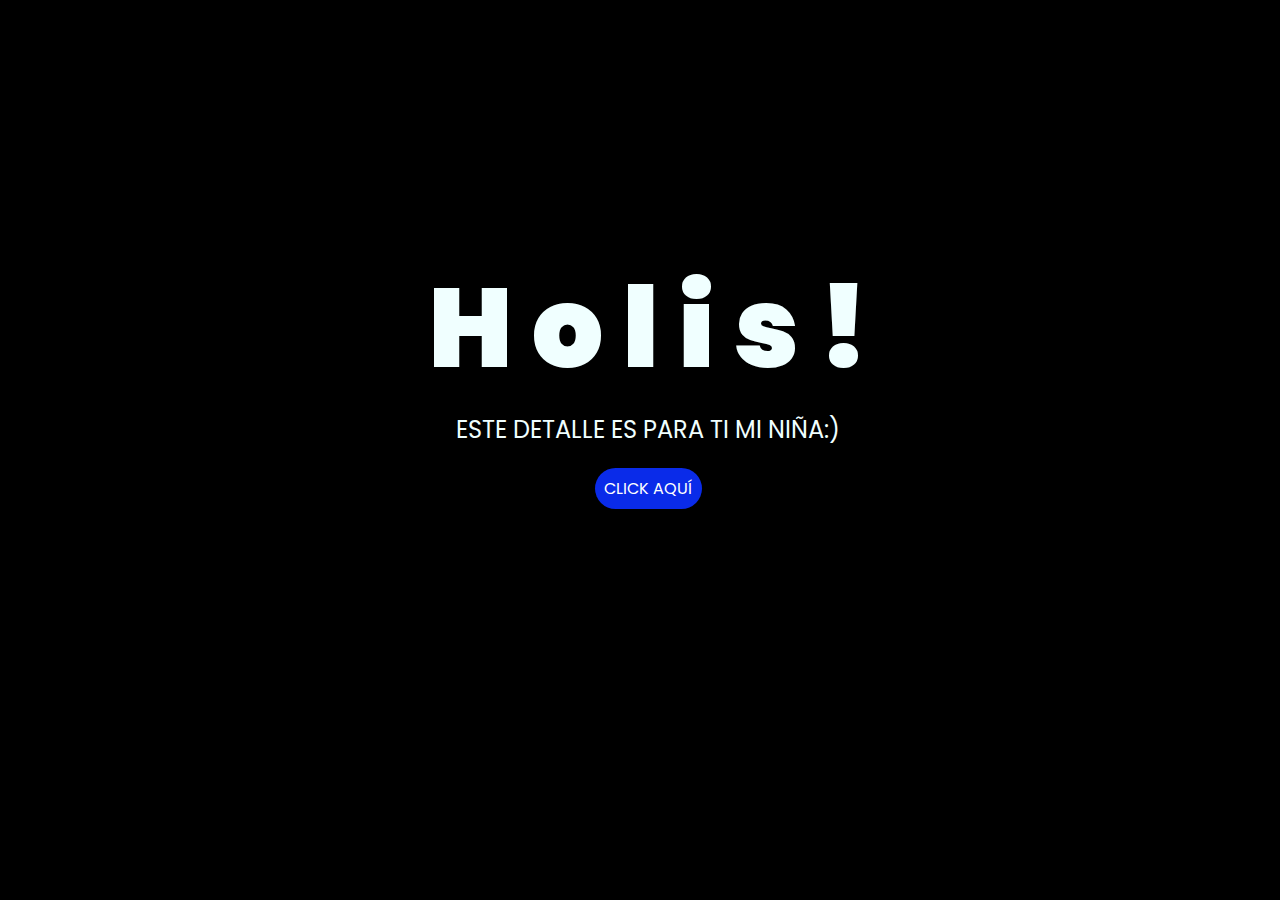
<file: flores-amarillas-tres-main/index.html>
<!DOCTYPE html>
<html lang="es">

<head>
    <meta charset="UTF-8">
    <meta http-equiv="X-UA-Compatible" content="IE=edge">
    <meta name="viewport" content="width=device-width, initial-scale=1.0">
    <link rel="stylesheet" href="css/style.css">
    <link rel="icon" href="img/flowers.png" type="image/x-icon">
    <title>Flowers</title>
</head>

<body>
    <div class="greetings">
        <span>H</span>
        <span>o</span>
        <span>l</span>
        <span>i</span>
        <span>s</span>
        <span>!</span>
    </div>
    <div class="description">
        <span>ESTE DETALLE ES PARA TI MI NIÑA:)</span>
    </div>
    <div class="button">
        <button class="botones">
            <a href="flower.html" style="color: #fff;">CLICK AQUÍ</a>
        </button>
    </div>

</body>

</html>
</file>
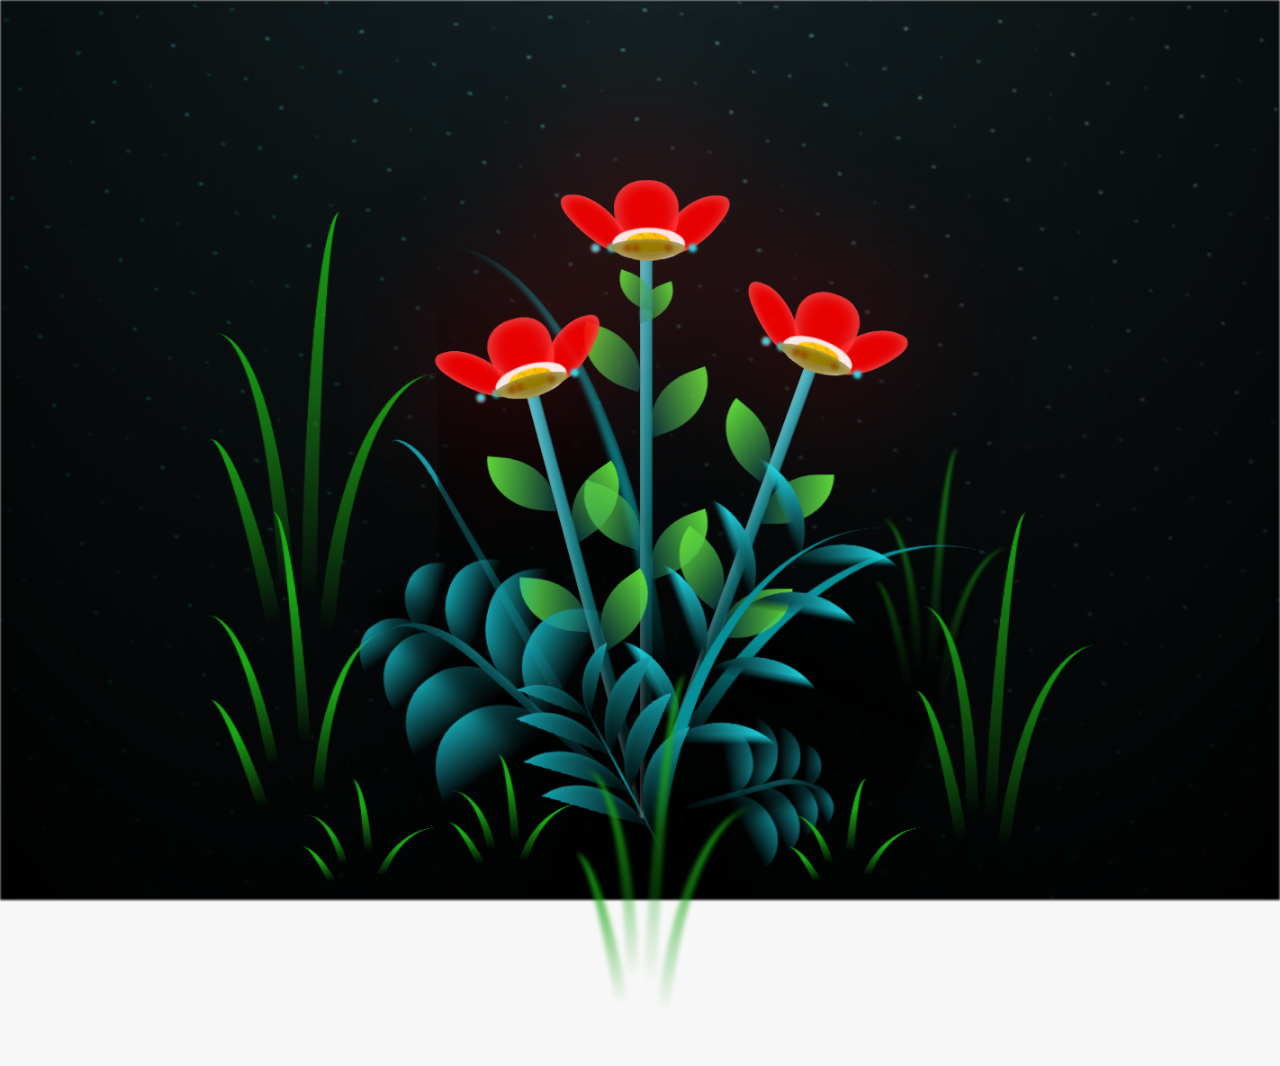
<file: flores-amarillas-tres-main/flower.html>
<!DOCTYPE html>
<html lang="es">
  <head>
    <meta charset="UTF-8" />
    <meta http-equiv="X-UA-Compatible" content="IE=edge" />
    <meta name="viewport" content="width=device-width, initial-scale=1.0" />
    <link rel="stylesheet" href="css/main.css" />
    <link rel="icon" href="img/flowers.png" type="image/x-icon" />
    <title>Flower</title>
  </head>
  <body class="container">
    <audio src="sound/ChristianBasso&HaienQiu-Flowers.mp3" autoplay></audio>
    <div id="lyrics">
     
    </div>
    <h1 class="titulo">Estas flores son para mi niña bonita que hace latir mi corazón. <br> <br>
      Este es un pequeño detalle para recordarte lo cuanto te aprecio y valoro.</h1>
  
    <div class="night"></div>
    <div class="flowers">
      <div class="flower flower--1">
        <div class="flower__leafs flower__leafs--1">
          <div class="flower__leaf flower__leaf--1"></div>
          <div class="flower__leaf flower__leaf--2"></div>
          <div class="flower__leaf flower__leaf--3"></div>
          <div class="flower__leaf flower__leaf--4"></div>
          <div class="flower__white-circle"></div>

          <div class="flower__light flower__light--1"></div>
          <div class="flower__light flower__light--2"></div>
          <div class="flower__light flower__light--3"></div>
          <div class="flower__light flower__light--4"></div>
          <div class="flower__light flower__light--5"></div>
          <div class="flower__light flower__light--6"></div>
          <div class="flower__light flower__light--7"></div>
          <div class="flower__light flower__light--8"></div>
        </div>
        <div class="flower__line">
          <div class="flower__line__leaf flower__line__leaf--1"></div>
          <div class="flower__line__leaf flower__line__leaf--2"></div>
          <div class="flower__line__leaf flower__line__leaf--3"></div>
          <div class="flower__line__leaf flower__line__leaf--4"></div>
          <div class="flower__line__leaf flower__line__leaf--5"></div>
          <div class="flower__line__leaf flower__line__leaf--6"></div>
        </div>
      </div>

      <div class="flower flower--2">
        <div class="flower__leafs flower__leafs--2">
          <div class="flower__leaf flower__leaf--1"></div>
          <div class="flower__leaf flower__leaf--2"></div>
          <div class="flower__leaf flower__leaf--3"></div>
          <div class="flower__leaf flower__leaf--4"></div>
          <div class="flower__white-circle"></div>

          <div class="flower__light flower__light--1"></div>
          <div class="flower__light flower__light--2"></div>
          <div class="flower__light flower__light--3"></div>
          <div class="flower__light flower__light--4"></div>
          <div class="flower__light flower__light--5"></div>
          <div class="flower__light flower__light--6"></div>
          <div class="flower__light flower__light--7"></div>
          <div class="flower__light flower__light--8"></div>
        </div>
        <div class="flower__line">
          <div class="flower__line__leaf flower__line__leaf--1"></div>
          <div class="flower__line__leaf flower__line__leaf--2"></div>
          <div class="flower__line__leaf flower__line__leaf--3"></div>
          <div class="flower__line__leaf flower__line__leaf--4"></div>
        </div>
      </div>

      <div class="flower flower--3">
        <div class="flower__leafs flower__leafs--3">
          <div class="flower__leaf flower__leaf--1"></div>
          <div class="flower__leaf flower__leaf--2"></div>
          <div class="flower__leaf flower__leaf--3"></div>
          <div class="flower__leaf flower__leaf--4"></div>
          <div class="flower__white-circle"></div>

          <div class="flower__light flower__light--1"></div>
          <div class="flower__light flower__light--2"></div>
          <div class="flower__light flower__light--3"></div>
          <div class="flower__light flower__light--4"></div>
          <div class="flower__light flower__light--5"></div>
          <div class="flower__light flower__light--6"></div>
          <div class="flower__light flower__light--7"></div>
          <div class="flower__light flower__light--8"></div>
        </div>
        <div class="flower__line">
          <div class="flower__line__leaf flower__line__leaf--1"></div>
          <div class="flower__line__leaf flower__line__leaf--2"></div>
          <div class="flower__line__leaf flower__line__leaf--3"></div>
          <div class="flower__line__leaf flower__line__leaf--4"></div>
        </div>
      </div>

      <div class="grow-ans" style="--d: 1.2s">
        <div class="flower__g-long">
          <div class="flower__g-long__top"></div>
          <div class="flower__g-long__bottom"></div>
        </div>
      </div>

      <div class="growing-grass">
        <div class="flower__grass flower__grass--1">
          <div class="flower__grass--top"></div>
          <div class="flower__grass--bottom"></div>
          <div class="flower__grass__leaf flower__grass__leaf--1"></div>
          <div class="flower__grass__leaf flower__grass__leaf--2"></div>
          <div class="flower__grass__leaf flower__grass__leaf--3"></div>
          <div class="flower__grass__leaf flower__grass__leaf--4"></div>
          <div class="flower__grass__leaf flower__grass__leaf--5"></div>
          <div class="flower__grass__leaf flower__grass__leaf--6"></div>
          <div class="flower__grass__leaf flower__grass__leaf--7"></div>
          <div class="flower__grass__leaf flower__grass__leaf--8"></div>
          <div class="flower__grass__overlay"></div>
        </div>
      </div>

      <div class="growing-grass">
        <div class="flower__grass flower__grass--2">
          <div class="flower__grass--top"></div>
          <div class="flower__grass--bottom"></div>
          <div class="flower__grass__leaf flower__grass__leaf--1"></div>
          <div class="flower__grass__leaf flower__grass__leaf--2"></div>
          <div class="flower__grass__leaf flower__grass__leaf--3"></div>
          <div class="flower__grass__leaf flower__grass__leaf--4"></div>
          <div class="flower__grass__leaf flower__grass__leaf--5"></div>
          <div class="flower__grass__leaf flower__grass__leaf--6"></div>
          <div class="flower__grass__leaf flower__grass__leaf--7"></div>
          <div class="flower__grass__leaf flower__grass__leaf--8"></div>
          <div class="flower__grass__overlay"></div>
        </div>
      </div>

      <div class="grow-ans" style="--d: 2.4s">
        <div class="flower__g-right flower__g-right--1">
          <div class="leaf"></div>
        </div>
      </div>

      <div class="grow-ans" style="--d: 2.8s">
        <div class="flower__g-right flower__g-right--2">
          <div class="leaf"></div>
        </div>
      </div>

      <div class="grow-ans" style="--d: 2.8s">
        <div class="flower__g-front">
          <div
            class="flower__g-front__leaf-wrapper flower__g-front__leaf-wrapper--1"
          >
            <div class="flower__g-front__leaf"></div>
          </div>
          <div
            class="flower__g-front__leaf-wrapper flower__g-front__leaf-wrapper--2"
          >
            <div class="flower__g-front__leaf"></div>
          </div>
          <div
            class="flower__g-front__leaf-wrapper flower__g-front__leaf-wrapper--3"
          >
            <div class="flower__g-front__leaf"></div>
          </div>
          <div
            class="flower__g-front__leaf-wrapper flower__g-front__leaf-wrapper--4"
          >
            <div class="flower__g-front__leaf"></div>
          </div>
          <div
            class="flower__g-front__leaf-wrapper flower__g-front__leaf-wrapper--5"
          >
            <div class="flower__g-front__leaf"></div>
          </div>
          <div
            class="flower__g-front__leaf-wrapper flower__g-front__leaf-wrapper--6"
          >
            <div class="flower__g-front__leaf"></div>
          </div>
          <div
            class="flower__g-front__leaf-wrapper flower__g-front__leaf-wrapper--7"
          >
            <div class="flower__g-front__leaf"></div>
          </div>
          <div
            class="flower__g-front__leaf-wrapper flower__g-front__leaf-wrapper--8"
          >
            <div class="flower__g-front__leaf"></div>
          </div>
          <div class="flower__g-front__line"></div>
        </div>
      </div>

      <div class="grow-ans" style="--d: 3.2s">
        <div class="flower__g-fr">
          <div class="leaf"></div>
          <div class="flower__g-fr__leaf flower__g-fr__leaf--1"></div>
          <div class="flower__g-fr__leaf flower__g-fr__leaf--2"></div>
          <div class="flower__g-fr__leaf flower__g-fr__leaf--3"></div>
          <div class="flower__g-fr__leaf flower__g-fr__leaf--4"></div>
          <div class="flower__g-fr__leaf flower__g-fr__leaf--5"></div>
          <div class="flower__g-fr__leaf flower__g-fr__leaf--6"></div>
          <div class="flower__g-fr__leaf flower__g-fr__leaf--7"></div>
          <div class="flower__g-fr__leaf flower__g-fr__leaf--8"></div>
        </div>
      </div>

      <div class="long-g long-g--0">
        <div class="grow-ans" style="--d: 3s">
          <div class="leaf leaf--0"></div>
        </div>
        <div class="grow-ans" style="--d: 2.2s">
          <div class="leaf leaf--1"></div>
        </div>
        <div class="grow-ans" style="--d: 3.4s">
          <div class="leaf leaf--2"></div>
        </div>
        <div class="grow-ans" style="--d: 3.6s">
          <div class="leaf leaf--3"></div>
        </div>
      </div>

      <div class="long-g long-g--1">
        <div class="grow-ans" style="--d: 3.6s">
          <div class="leaf leaf--0"></div>
        </div>
        <div class="grow-ans" style="--d: 3.8s">
          <div class="leaf leaf--1"></div>
        </div>
        <div class="grow-ans" style="--d: 4s">
          <div class="leaf leaf--2"></div>
        </div>
        <div class="grow-ans" style="--d: 4.2s">
          <div class="leaf leaf--3"></div>
        </div>
      </div>

      <div class="long-g long-g--2">
        <div class="grow-ans" style="--d: 4s">
          <div class="leaf leaf--0"></div>
        </div>
        <div class="grow-ans" style="--d: 4.2s">
          <div class="leaf leaf--1"></div>
        </div>
        <div class="grow-ans" style="--d: 4.4s">
          <div class="leaf leaf--2"></div>
        </div>
        <div class="grow-ans" style="--d: 4.6s">
          <div class="leaf leaf--3"></div>
        </div>
      </div>

      <div class="long-g long-g--3">
        <div class="grow-ans" style="--d: 4s">
          <div class="leaf leaf--0"></div>
        </div>
        <div class="grow-ans" style="--d: 4.2s">
          <div class="leaf leaf--1"></div>
        </div>
        <div class="grow-ans" style="--d: 3s">
          <div class="leaf leaf--2"></div>
        </div>
        <div class="grow-ans" style="--d: 3.6s">
          <div class="leaf leaf--3"></div>
        </div>
      </div>

      <div class="long-g long-g--4">
        <div class="grow-ans" style="--d: 4s">
          <div class="leaf leaf--0"></div>
        </div>
        <div class="grow-ans" style="--d: 4.2s">
          <div class="leaf leaf--1"></div>
        </div>
        <div class="grow-ans" style="--d: 3s">
          <div class="leaf leaf--2"></div>
        </div>
        <div class="grow-ans" style="--d: 3.6s">
          <div class="leaf leaf--3"></div>
        </div>
      </div>

      <div class="long-g long-g--5">
        <div class="grow-ans" style="--d: 4s">
          <div class="leaf leaf--0"></div>
        </div>
        <div class="grow-ans" style="--d: 4.2s">
          <div class="leaf leaf--1"></div>
        </div>
        <div class="grow-ans" style="--d: 3s">
          <div class="leaf leaf--2"></div>
        </div>
        <div class="grow-ans" style="--d: 3.6s">
          <div class="leaf leaf--3"></div>
        </div>
      </div>

      <div class="long-g long-g--6">
        <div class="grow-ans" style="--d: 4.2s">
          <div class="leaf leaf--0"></div>
        </div>
        <div class="grow-ans" style="--d: 4.4s">
          <div class="leaf leaf--1"></div>
        </div>
        <div class="grow-ans" style="--d: 4.6s">
          <div class="leaf leaf--2"></div>
        </div>
        <div class="grow-ans" style="--d: 4.8s">
          <div class="leaf leaf--3"></div>
        </div>
      </div>

      <div class="long-g long-g--7">
        <div class="grow-ans" style="--d: 3s">
          <div class="leaf leaf--0"></div>
        </div>
        <div class="grow-ans" style="--d: 3.2s">
          <div class="leaf leaf--1"></div>
        </div>
        <div class="grow-ans" style="--d: 3.5s">
          <div class="leaf leaf--2"></div>
        </div>
        <div class="grow-ans" style="--d: 3.6s">
          <div class="leaf leaf--3"></div>
        </div>
      </div>
    </div>
    <script src="anim.js"></script>
    <script src="main.js"></script>
  </body>
</html>
</file>
<file: flores-amarillas-tres-main/css/style.css>
@import url('https://fonts.googleapis.com/css2?family=Poppins:ital,wght@0,500;1,900&display=swap');
*{
    font-family: 'Poppins',cursive;
}
body{
    color: azure;
    width: 100%;
    height: 82vh;
    display: flex;
    flex-direction: column;
    align-items: center;
    justify-content: center;
    background-color: black;
    /* padding-top: -30; */
}

.botones{
    padding: 9px;
    border-radius: 80px;
    background-color: transparent;
    border: none;
}

.botones a{
    background-color: #0a2be9;
    padding: 9px;
    border-radius: 80px;
    -webkit-border-radius: 80px;
    -moz-border-radius: 80px;
    -ms-border-radius: 80px;
    -o-border-radius: 80px;

}

.botones a:focus{
    background-color: rgb(50, 194, 194);
}

.greetings{
    font-size: 7rem;
    font-weight: 900;
}
.greetings > span{
    animation: glow 2.5s ease-in-out infinite;
}
@keyframes glow{
    0%, 100%{
        color: #fff;
        text-shadow: 0 0 12px #39c6d6, 0 0 50px #39c6d6, 0 0 100px #39c6d6;
    }
    10%, 90%{
        color: #111;
        text-shadow: none;
    }
}
.greetings > span:nth-child(2){
    animation-delay: .2s ;
}
.greetings > span:nth-child(3){
    animation-delay: .4s ;
}
.greetings > span:nth-child(4){
    animation-delay: .6s;
}
.greetings > span:nth-child(5){
    animation-delay: .8s;
}
.greetings > span:nth-child(6){
    animation-delay: 1s;
}

.description{
    font-size: 1.5rem;
    margin-bottom: 20px;
}

.button a{
    text-decoration: none;
    font-size: 1rem;
    color: #111;
}

@media screen and (max-width:574px){
    .greetings{
        display: block;
        font-size: 4rem;
        font-weight: 800;
        text-align: center;
    }
    .description{
        font-size: 2rem;
    }
    
    .button a{
        font-size: 1rem;
    }
}
</file>
<file: flores-amarillas-tres-main/css/main.css>
*,
*::after,
*::before {
  padding: 0;
  margin: 0;
  box-sizing: border-box;
}

:root {
  --dark-color: #000;
}

body {
  display: flex;
  align-items: flex-end;
  justify-content: center;
  min-height: 100vh;
  background-color: var(--dark-color);
  overflow: hidden;
  perspective: 1000px;
}

#lyrics {
  font-size: 28px;
  font-family: "Franklin Gothic Medium", "Arial Narrow", Arial, sans-serif;
  color: white;
  position: absolute;
  margin-bottom: 20%;
  z-index: 1;
  font-weight: bold;
  letter-spacing: 4px;
}
@media only screen and (max-width: 600px) {
  /* Estilos específicos para dispositivos con un ancho máximo de 600px */
  #lyrics {
      font-size: 14px; /* Reduce el tamaño del texto para dispositivos más pequeños */
      margin-bottom: 530px;
      letter-spacing: 3px;
  }

}
.titulo {
  margin-bottom: 180px;
  font-family: "Arial Narrow", Arial, sans-serif;
  color: #e6ebeb;
  position: absolute;
  font-weight: bold;
  letter-spacing: 10px;
  opacity: 0;
  animation: fadeIn 3s ease-in-out forwards;
  text-align: center;
}
@keyframes fadeIn {
  from {
    opacity: 0;
  }
  to {
    opacity: 1;
  }
}

.night {
  z-index: -1;
  position: absolute;
  left: 50%;
  top: 0;
  transform: translateX(-50%);
  width: 100%;
  height: 100%;
  filter: blur(0.1vmin);
  background-image: radial-gradient(
      ellipse at top,
      transparent 0%,
      var(--dark-color)
    ),
    radial-gradient(
      ellipse at bottom,
      var(--dark-color),
      rgba(145, 233, 255, 0.2)
    ),
    repeating-linear-gradient(
      220deg,
      rgb(0, 0, 0) 0px,
      rgb(0, 0, 0) 19px,
      transparent 19px,
      transparent 22px
    ),
    repeating-linear-gradient(
      189deg,
      rgb(0, 0, 0) 0px,
      rgb(0, 0, 0) 19px,
      transparent 19px,
      transparent 22px
    ),
    repeating-linear-gradient(
      148deg,
      rgb(0, 0, 0) 0px,
      rgb(0, 0, 0) 19px,
      transparent 19px,
      transparent 22px
    ),
    linear-gradient(90deg, rgb(0, 255, 250), rgb(240, 240, 240));
}

.flowers {
  position: relative;
  transform: scale(0.9);
  /*margin-bottom: 100px;
  */
}

@media only screen and (max-width: 600px) {
  /* Estilos específicos para dispositivos con un ancho máximo de 600px */
.flowers {
      font-size: 14px;
      margin-bottom: 35%;
      letter-spacing: 3px;
      transform: scale(1.0);
}

}

.flower {
  position: absolute;
  bottom: 10vmin;
  transform-origin: bottom center;
  z-index: 10;
  --fl-speed: 0.8s;
}
.flower--1 {
  -webkit-animation: moving-flower-1 4s linear infinite;
  animation: moving-flower-1 4s linear infinite;
}
.flower--1 .flower__line {
  height: 70vmin;
  -webkit-animation-delay: 0.3s;
  animation-delay: 0.3s;
}
.flower--1 .flower__line__leaf--1 {
  -webkit-animation: blooming-leaf-right var(--fl-speed) 1.6s backwards;
  animation: blooming-leaf-right var(--fl-speed) 1.6s backwards;
}
.flower--1 .flower__line__leaf--2 {
  -webkit-animation: blooming-leaf-right var(--fl-speed) 1.4s backwards;
  animation: blooming-leaf-right var(--fl-speed) 1.4s backwards;
}
.flower--1 .flower__line__leaf--3 {
  -webkit-animation: blooming-leaf-left var(--fl-speed) 1.2s backwards;
  animation: blooming-leaf-left var(--fl-speed) 1.2s backwards;
}
.flower--1 .flower__line__leaf--4 {
  -webkit-animation: blooming-leaf-left var(--fl-speed) 1s backwards;
  animation: blooming-leaf-left var(--fl-speed) 1s backwards;
}
.flower--1 .flower__line__leaf--5 {
  -webkit-animation: blooming-leaf-right var(--fl-speed) 1.8s backwards;
  animation: blooming-leaf-right var(--fl-speed) 1.8s backwards;
}
.flower--1 .flower__line__leaf--6 {
  -webkit-animation: blooming-leaf-left var(--fl-speed) 2s backwards;
  animation: blooming-leaf-left var(--fl-speed) 2s backwards;
}
.flower--2 {
  left: 50%;
  transform: rotate(20deg);
  -webkit-animation: moving-flower-2 4s linear infinite;
  animation: moving-flower-2 4s linear infinite;
}
.flower--2 .flower__line {
  height: 60vmin;
  -webkit-animation-delay: 0.6s;
  animation-delay: 0.6s;
}
.flower--2 .flower__line__leaf--1 {
  -webkit-animation: blooming-leaf-right var(--fl-speed) 1.9s backwards;
  animation: blooming-leaf-right var(--fl-speed) 1.9s backwards;
}
.flower--2 .flower__line__leaf--2 {
  -webkit-animation: blooming-leaf-right var(--fl-speed) 1.7s backwards;
  animation: blooming-leaf-right var(--fl-speed) 1.7s backwards;
}
.flower--2 .flower__line__leaf--3 {
  -webkit-animation: blooming-leaf-left var(--fl-speed) 1.5s backwards;
  animation: blooming-leaf-left var(--fl-speed) 1.5s backwards;
}
.flower--2 .flower__line__leaf--4 {
  -webkit-animation: blooming-leaf-left var(--fl-speed) 1.3s backwards;
  animation: blooming-leaf-left var(--fl-speed) 1.3s backwards;
}
.flower--3 {
  left: 50%;
  transform: rotate(-15deg);
  -webkit-animation: moving-flower-3 4s linear infinite;
  animation: moving-flower-3 4s linear infinite;
}
.flower--3 .flower__line {
  -webkit-animation-delay: 0.9s;
  animation-delay: 0.9s;
}
.flower--3 .flower__line__leaf--1 {
  -webkit-animation: blooming-leaf-right var(--fl-speed) 2.5s backwards;
  animation: blooming-leaf-right var(--fl-speed) 2.5s backwards;
}
.flower--3 .flower__line__leaf--2 {
  -webkit-animation: blooming-leaf-right var(--fl-speed) 2.3s backwards;
  animation: blooming-leaf-right var(--fl-speed) 2.3s backwards;
}
.flower--3 .flower__line__leaf--3 {
  -webkit-animation: blooming-leaf-left var(--fl-speed) 2.1s backwards;
  animation: blooming-leaf-left var(--fl-speed) 2.1s backwards;
}
.flower--3 .flower__line__leaf--4 {
  -webkit-animation: blooming-leaf-left var(--fl-speed) 1.9s backwards;
  animation: blooming-leaf-left var(--fl-speed) 1.9s backwards;
}
.flower__leafs {
  position: relative;
  -webkit-animation: blooming-flower 2s backwards;
  animation: blooming-flower 2s backwards;
}
.flower__leafs--1 {
  -webkit-animation-delay: 1.1s;
  animation-delay: 1.1s;
}
.flower__leafs--2 {
  -webkit-animation-delay: 1.4s;
  animation-delay: 1.4s;
}
.flower__leafs--3 {
  -webkit-animation-delay: 1.7s;
  animation-delay: 1.7s;
}
.flower__leafs::after {
  content: "";
  position: absolute;
  left: 0;
  top: 0;
  transform: translate(-50%, -100%);
  width: 8vmin;
  height: 8vmin;
  background-color: red;
  /* background-color: #fd2525; */
  filter: blur(10vmin);
}
.flower__leaf {
  position: absolute;
  bottom: 0;
  left: 50%;
  width: 8vmin;
  height: 11vmin;
  border-radius: 51% 49% 47% 53%/44% 45% 55% 69%;
  background-color: #253bfd;
  background-color: red;
  transform-origin: bottom center;
  opacity: 0.9;
  box-shadow: inset 0 0 2vmin rgba(255, 255, 255, 0.5);
}
.flower__leaf--1 {
  transform: translate(-10%, 1%) rotateY(40deg) rotateX(-50deg);
}
.flower__leaf--2 {
  transform: translate(-50%, -4%) rotateX(40deg);
}
.flower__leaf--3 {
  transform: translate(-90%, 0%) rotateY(45deg) rotateX(50deg);
}
.flower__leaf--4 {
  width: 8vmin;
  height: 8vmin;
  transform-origin: bottom left;
  border-radius: 4vmin 10vmin 4vmin 4vmin;
  transform: translate(0%, 18%) rotateX(70deg) rotate(-43deg);
  background-color: #7c6901;
  z-index: 1;
  opacity: 0.8;
}
.flower__white-circle {
  position: absolute;
  left: -3.5vmin;
  top: -3vmin;
  width: 9vmin;
  height: 4vmin;
  border-radius: 50%;
  background-color: #fff;
}
.flower__white-circle::after {
  content: "";
  position: absolute;
  left: 50%;
  top: 45%;
  transform: translate(-50%, -50%);
  width: 60%;
  height: 60%;
  border-radius: inherit;
  background-image: repeating-linear-gradient(
      135deg,
      rgba(0, 0, 0, 0.03) 0px,
      rgba(0, 0, 0, 0.03) 1px,
      transparent 1px,
      transparent 12px
    ),
    repeating-linear-gradient(
      45deg,
      rgba(0, 0, 0, 0.03) 0px,
      rgba(0, 0, 0, 0.03) 1px,
      transparent 1px,
      transparent 12px
    ),
    repeating-linear-gradient(
      67.5deg,
      rgba(0, 0, 0, 0.03) 0px,
      rgba(0, 0, 0, 0.03) 1px,
      transparent 1px,
      transparent 12px
    ),
    repeating-linear-gradient(
      135deg,
      rgba(0, 0, 0, 0.03) 0px,
      rgba(0, 0, 0, 0.03) 1px,
      transparent 1px,
      transparent 12px
    ),
    repeating-linear-gradient(
      45deg,
      rgba(0, 0, 0, 0.03) 0px,
      rgba(0, 0, 0, 0.03) 1px,
      transparent 1px,
      transparent 12px
    ),
    repeating-linear-gradient(
      112.5deg,
      rgba(0, 0, 0, 0.03) 0px,
      rgba(0, 0, 0, 0.03) 1px,
      transparent 1px,
      transparent 12px
    ),
    repeating-linear-gradient(
      112.5deg,
      rgba(0, 0, 0, 0.03) 0px,
      rgba(0, 0, 0, 0.03) 1px,
      transparent 1px,
      transparent 12px
    ),
    repeating-linear-gradient(
      45deg,
      rgba(0, 0, 0, 0.03) 0px,
      rgba(0, 0, 0, 0.03) 1px,
      transparent 1px,
      transparent 12px
    ),
    repeating-linear-gradient(
      22.5deg,
      rgba(0, 0, 0, 0.03) 0px,
      rgba(0, 0, 0, 0.03) 1px,
      transparent 1px,
      transparent 12px
    ),
    repeating-linear-gradient(
      45deg,
      rgba(0, 0, 0, 0.03) 0px,
      rgba(0, 0, 0, 0.03) 1px,
      transparent 1px,
      transparent 12px
    ),
    repeating-linear-gradient(
      22.5deg,
      rgba(0, 0, 0, 0.03) 0px,
      rgba(0, 0, 0, 0.03) 1px,
      transparent 1px,
      transparent 12px
    ),
    repeating-linear-gradient(
      135deg,
      rgba(0, 0, 0, 0.03) 0px,
      rgba(0, 0, 0, 0.03) 1px,
      transparent 1px,
      transparent 12px
    ),
    repeating-linear-gradient(
      157.5deg,
      rgba(0, 0, 0, 0.03) 0px,
      rgba(0, 0, 0, 0.03) 1px,
      transparent 1px,
      transparent 12px
    ),
    repeating-linear-gradient(
      67.5deg,
      rgba(0, 0, 0, 0.03) 0px,
      rgba(0, 0, 0, 0.03) 1px,
      transparent 1px,
      transparent 12px
    ),
    repeating-linear-gradient(
      67.5deg,
      rgba(0, 0, 0, 0.03) 0px,
      rgba(0, 0, 0, 0.03) 1px,
      transparent 1px,
      transparent 12px
    ),
    linear-gradient(90deg, rgb(255, 235, 18), rgb(255, 206, 0));
}
.flower__line {
  height: 55vmin;
  width: 1.5vmin;
  background-image: linear-gradient(
      to left,
      rgba(0, 0, 0, 0.2),
      transparent,
      rgba(255, 255, 255, 0.2)
    ),
    linear-gradient(to top, transparent 10%, #14757a, #39c6d6);
  box-shadow: inset 0 0 2px rgba(0, 0, 0, 0.5);
  -webkit-animation: grow-flower-tree 4s backwards;
  animation: grow-flower-tree 4s backwards;
}
.flower__line__leaf {
  --w: 7vmin;
  --h: calc(var(--w) + 2vmin);
  position: absolute;
  top: 20%;
  left: 90%;
  width: var(--w);
  height: var(--h);
  border-top-right-radius: var(--h);
  border-bottom-left-radius: var(--h);
  background-image: linear-gradient(to top, rgba(20, 117, 122, 0.4), #5ed639);
}
.flower__line__leaf--1 {
  transform: rotate(70deg) rotateY(30deg);
}
.flower__line__leaf--2 {
  top: 45%;
  transform: rotate(70deg) rotateY(30deg);
}
.flower__line__leaf--3,
.flower__line__leaf--4,
.flower__line__leaf--6 {
  border-top-right-radius: 0;
  border-bottom-left-radius: 0;
  border-top-left-radius: var(--h);
  border-bottom-right-radius: var(--h);
  left: -460%;
  top: 12%;
  transform: rotate(-70deg) rotateY(30deg);
}
.flower__line__leaf--4 {
  top: 40%;
}
.flower__line__leaf--5 {
  top: 0;
  transform-origin: left;
  transform: rotate(70deg) rotateY(30deg) scale(0.6);
}
.flower__line__leaf--6 {
  top: -2%;
  left: -450%;
  transform-origin: right;
  transform: rotate(-70deg) rotateY(30deg) scale(0.6);
}
.flower__light {
  position: absolute;
  bottom: 0vmin;
  width: 1vmin;
  height: 1vmin;
  background-color:red;
  border-radius: 50%;
  filter: blur(0.2vmin);
  -webkit-animation: light-ans 4s linear infinite backwards;
  animation: light-ans 4s linear infinite backwards;
}
.flower__light:nth-child(odd) {
  background-color: #23f0ff;
}
.flower__light--1 {
  left: -2vmin;
  -webkit-animation-delay: 1s;
  animation-delay: 1s;
}
.flower__light--2 {
  left: 3vmin;
  -webkit-animation-delay: 0.5s;
  animation-delay: 0.5s;
}
.flower__light--3 {
  left: -6vmin;
  -webkit-animation-delay: 0.3s;
  animation-delay: 0.3s;
}
.flower__light--4 {
  left: 6vmin;
  -webkit-animation-delay: 0.9s;
  animation-delay: 0.9s;
}
.flower__light--5 {
  left: -1vmin;
  -webkit-animation-delay: 1.5s;
  animation-delay: 1.5s;
}
.flower__light--6 {
  left: -4vmin;
  -webkit-animation-delay: 3s;
  animation-delay: 3s;
}
.flower__light--7 {
  left: 3vmin;
  -webkit-animation-delay: 2s;
  animation-delay: 2s;
}
.flower__light--8 {
  left: -6vmin;
  -webkit-animation-delay: 3.5s;
  animation-delay: 3.5s;
}
.flower__grass {
  --c: #159faa;
  --line-w: 1.5vmin;
  position: absolute;
  bottom: 12vmin;
  left: -7vmin;
  display: flex;
  flex-direction: column;
  align-items: flex-end;
  z-index: 20;
  transform-origin: bottom center;
  transform: rotate(-48deg) rotateY(40deg);
}
.flower__grass--1 {
  -webkit-animation: moving-grass 2s linear infinite;
  animation: moving-grass 2s linear infinite;
}
.flower__grass--2 {
  left: 2vmin;
  bottom: 10vmin;
  transform: scale(0.5) rotate(75deg) rotateX(10deg) rotateY(-200deg);
  opacity: 0.8;
  z-index: 0;
  -webkit-animation: moving-grass--2 1.5s linear infinite;
  animation: moving-grass--2 1.5s linear infinite;
}
.flower__grass--top {
  width: 7vmin;
  height: 10vmin;
  border-top-right-radius: 100%;
  border-right: var(--line-w) solid var(--c);
  transform-origin: bottom center;
  transform: rotate(-2deg);
}
.flower__grass--bottom {
  margin-top: -2px;
  width: var(--line-w);
  height: 25vmin;
  background-image: linear-gradient(to top, transparent, var(--c));
}
.flower__grass__leaf {
  --size: 10vmin;
  position: absolute;
  width: calc(var(--size) * 2.1);
  height: var(--size);
  border-top-left-radius: var(--size);
  border-top-right-radius: var(--size);
  background-image: linear-gradient(
    to top,
    transparent,
    transparent 30%,
    var(--c)
  );
  z-index: 100;
}
.flower__grass__leaf--1 {
  top: -6%;
  left: 30%;
  --size: 6vmin;
  transform: rotate(-20deg);
  -webkit-animation: growing-grass-ans--1 2s 2.6s backwards;
  animation: growing-grass-ans--1 2s 2.6s backwards;
}
@-webkit-keyframes growing-grass-ans--1 {
  0% {
    transform-origin: bottom left;
    transform: rotate(-20deg) scale(0);
  }
}
@keyframes growing-grass-ans--1 {
  0% {
    transform-origin: bottom left;
    transform: rotate(-20deg) scale(0);
  }
}
.flower__grass__leaf--2 {
  top: -5%;
  left: -110%;
  --size: 6vmin;
  transform: rotate(10deg);
  -webkit-animation: growing-grass-ans--2 2s 2.4s linear backwards;
  animation: growing-grass-ans--2 2s 2.4s linear backwards;
}
@-webkit-keyframes growing-grass-ans--2 {
  0% {
    transform-origin: bottom right;
    transform: rotate(10deg) scale(0);
  }
}
@keyframes growing-grass-ans--2 {
  0% {
    transform-origin: bottom right;
    transform: rotate(10deg) scale(0);
  }
}
.flower__grass__leaf--3 {
  top: 5%;
  left: 60%;
  --size: 8vmin;
  transform: rotate(-18deg) rotateX(-20deg);
  -webkit-animation: growing-grass-ans--3 2s 2.2s linear backwards;
  animation: growing-grass-ans--3 2s 2.2s linear backwards;
}
@-webkit-keyframes growing-grass-ans--3 {
  0% {
    transform-origin: bottom left;
    transform: rotate(-18deg) rotateX(-20deg) scale(0);
  }
}
@keyframes growing-grass-ans--3 {
  0% {
    transform-origin: bottom left;
    transform: rotate(-18deg) rotateX(-20deg) scale(0);
  }
}
.flower__grass__leaf--4 {
  top: 6%;
  left: -135%;
  --size: 8vmin;
  transform: rotate(2deg);
  -webkit-animation: growing-grass-ans--4 2s 2s linear backwards;
  animation: growing-grass-ans--4 2s 2s linear backwards;
}
@-webkit-keyframes growing-grass-ans--4 {
  0% {
    transform-origin: bottom right;
    transform: rotate(2deg) scale(0);
  }
}
@keyframes growing-grass-ans--4 {
  0% {
    transform-origin: bottom right;
    transform: rotate(2deg) scale(0);
  }
}
.flower__grass__leaf--5 {
  top: 20%;
  left: 60%;
  --size: 10vmin;
  transform: rotate(-24deg) rotateX(-20deg);
  -webkit-animation: growing-grass-ans--5 2s 1.8s linear backwards;
  animation: growing-grass-ans--5 2s 1.8s linear backwards;
}
@-webkit-keyframes growing-grass-ans--5 {
  0% {
    transform-origin: bottom left;
    transform: rotate(-24deg) rotateX(-20deg) scale(0);
  }
}
@keyframes growing-grass-ans--5 {
  0% {
    transform-origin: bottom left;
    transform: rotate(-24deg) rotateX(-20deg) scale(0);
  }
}
.flower__grass__leaf--6 {
  top: 22%;
  left: -180%;
  --size: 10vmin;
  transform: rotate(10deg);
  -webkit-animation: growing-grass-ans--6 2s 1.6s linear backwards;
  animation: growing-grass-ans--6 2s 1.6s linear backwards;
}
@-webkit-keyframes growing-grass-ans--6 {
  0% {
    transform-origin: bottom right;
    transform: rotate(10deg) scale(0);
  }
}
@keyframes growing-grass-ans--6 {
  0% {
    transform-origin: bottom right;
    transform: rotate(10deg) scale(0);
  }
}
.flower__grass__leaf--7 {
  top: 39%;
  left: 70%;
  --size: 10vmin;
  transform: rotate(-10deg);
  -webkit-animation: growing-grass-ans--7 2s 1.4s linear backwards;
  animation: growing-grass-ans--7 2s 1.4s linear backwards;
}
@-webkit-keyframes growing-grass-ans--7 {
  0% {
    transform-origin: bottom left;
    transform: rotate(-10deg) scale(0);
  }
}
@keyframes growing-grass-ans--7 {
  0% {
    transform-origin: bottom left;
    transform: rotate(-10deg) scale(0);
  }
}
.flower__grass__leaf--8 {
  top: 40%;
  left: -215%;
  --size: 11vmin;
  transform: rotate(10deg);
  -webkit-animation: growing-grass-ans--8 2s 1.2s linear backwards;
  animation: growing-grass-ans--8 2s 1.2s linear backwards;
}
@-webkit-keyframes growing-grass-ans--8 {
  0% {
    transform-origin: bottom right;
    transform: rotate(10deg) scale(0);
  }
}
@keyframes growing-grass-ans--8 {
  0% {
    transform-origin: bottom right;
    transform: rotate(10deg) scale(0);
  }
}
.flower__grass__overlay {
  position: absolute;
  top: -10%;
  right: 0%;
  width: 100%;
  height: 100%;
  background-color: rgba(0, 0, 0, 0.6);
  filter: blur(1.5vmin);
  z-index: 100;
}
.flower__g-long {
  --w: 2vmin;
  --h: 6vmin;
  --c: #159faa;
  position: absolute;
  bottom: 10vmin;
  left: -3vmin;
  transform-origin: bottom center;
  transform: rotate(-30deg) rotateY(-20deg);
  display: flex;
  flex-direction: column;
  align-items: flex-end;
  -webkit-animation: flower-g-long-ans 3s linear infinite;
  animation: flower-g-long-ans 3s linear infinite;
}
@-webkit-keyframes flower-g-long-ans {
  0%,
  100% {
    transform: rotate(-30deg) rotateY(-20deg);
  }
  50% {
    transform: rotate(-32deg) rotateY(-20deg);
  }
}
@keyframes flower-g-long-ans {
  0%,
  100% {
    transform: rotate(-30deg) rotateY(-20deg);
  }
  50% {
    transform: rotate(-32deg) rotateY(-20deg);
  }
}
.flower__g-long__top {
  top: calc(var(--h) * -1);
  width: calc(var(--w) + 1vmin);
  height: var(--h);
  border-top-right-radius: 100%;
  border-right: 0.7vmin solid var(--c);
  transform: translate(-0.7vmin, 1vmin);
}
.flower__g-long__bottom {
  width: var(--w);
  height: 50vmin;
  transform-origin: bottom center;
  background-image: linear-gradient(to top, transparent 30%, var(--c));
  box-shadow: inset 0 0 2px rgba(0, 0, 0, 0.5);
  -webkit-clip-path: polygon(35% 0, 65% 1%, 100% 100%, 0% 100%);
  clip-path: polygon(35% 0, 65% 1%, 100% 100%, 0% 100%);
}
.flower__g-right {
  position: absolute;
  bottom: 6vmin;
  left: -2vmin;
  transform-origin: bottom left;
  transform: rotate(20deg);
}
.flower__g-right .leaf {
  width: 30vmin;
  height: 50vmin;
  border-top-left-radius: 100%;
  border-left: 2vmin solid #079097;
  background-image: linear-gradient(
    to bottom,
    transparent,
    var(--dark-color) 60%
  );
  -webkit-mask-image: linear-gradient(to top, transparent 30%, #079097 60%);
}
.flower__g-right--1 {
  -webkit-animation: flower-g-right-ans 2.5s linear infinite;
  animation: flower-g-right-ans 2.5s linear infinite;
}
.flower__g-right--2 {
  left: 5vmin;
  transform: rotateY(-180deg);
  -webkit-animation: flower-g-right-ans--2 3s linear infinite;
  animation: flower-g-right-ans--2 3s linear infinite;
}
.flower__g-right--2 .leaf {
  height: 75vmin;
  filter: blur(0.3vmin);
  opacity: 0.8;
}
@-webkit-keyframes flower-g-right-ans {
  0%,
  100% {
    transform: rotate(20deg);
  }
  50% {
    transform: rotate(24deg) rotateX(-20deg);
  }
}
@keyframes flower-g-right-ans {
  0%,
  100% {
    transform: rotate(20deg);
  }
  50% {
    transform: rotate(24deg) rotateX(-20deg);
  }
}
@-webkit-keyframes flower-g-right-ans--2 {
  0%,
  100% {
    transform: rotateY(-180deg) rotate(0deg) rotateX(-20deg);
  }
  50% {
    transform: rotateY(-180deg) rotate(6deg) rotateX(-20deg);
  }
}
@keyframes flower-g-right-ans--2 {
  0%,
  100% {
    transform: rotateY(-180deg) rotate(0deg) rotateX(-20deg);
  }
  50% {
    transform: rotateY(-180deg) rotate(6deg) rotateX(-20deg);
  }
}
.flower__g-front {
  position: absolute;
  bottom: 6vmin;
  left: 2.5vmin;
  z-index: 100;
  transform-origin: bottom center;
  transform: rotate(-28deg) rotateY(30deg) scale(1.04);
  -webkit-animation: flower__g-front-ans 2s linear infinite;
  animation: flower__g-front-ans 2s linear infinite;
}
@-webkit-keyframes flower__g-front-ans {
  0%,
  100% {
    transform: rotate(-28deg) rotateY(30deg) scale(1.04);
  }
  50% {
    transform: rotate(-35deg) rotateY(40deg) scale(1.04);
  }
}
@keyframes flower__g-front-ans {
  0%,
  100% {
    transform: rotate(-28deg) rotateY(30deg) scale(1.04);
  }
  50% {
    transform: rotate(-35deg) rotateY(40deg) scale(1.04);
  }
}
.flower__g-front__line {
  width: 0.3vmin;
  height: 20vmin;
  background-image: linear-gradient(
    to top,
    transparent,
    #079097,
    transparent 100%
  );
  position: relative;
}
.flower__g-front__leaf-wrapper {
  position: absolute;
  top: 0;
  left: 0;
  transform-origin: bottom left;
  transform: rotate(10deg);
}
.flower__g-front__leaf-wrapper:nth-child(even) {
  left: 0vmin;
  transform: rotateY(-180deg) rotate(5deg);
  -webkit-animation: flower__g-front__leaf-left-ans 1s ease-in backwards;
  animation: flower__g-front__leaf-left-ans 1s ease-in backwards;
}
.flower__g-front__leaf-wrapper:nth-child(odd) {
  -webkit-animation: flower__g-front__leaf-ans 1s ease-in backwards;
  animation: flower__g-front__leaf-ans 1s ease-in backwards;
}
.flower__g-front__leaf-wrapper--1 {
  top: -8vmin;
  transform: scale(0.7);
  -webkit-animation: flower__g-front__leaf-ans 1s 5.5s ease-in backwards !important;
  animation: flower__g-front__leaf-ans 1s 5.5s ease-in backwards !important;
}
.flower__g-front__leaf-wrapper--2 {
  top: -8vmin;
  transform: rotateY(-180deg) scale(0.7) !important;
  -webkit-animation: flower__g-front__leaf-left-ans-2 1s 4.6s ease-in backwards !important;
  animation: flower__g-front__leaf-left-ans-2 1s 4.6s ease-in backwards !important;
}
.flower__g-front__leaf-wrapper--3 {
  top: -3vmin;
  -webkit-animation: flower__g-front__leaf-ans 1s 4.6s ease-in backwards;
  animation: flower__g-front__leaf-ans 1s 4.6s ease-in backwards;
}
.flower__g-front__leaf-wrapper--4 {
  top: -3vmin;
  transform: rotateY(-180deg) scale(0.9) !important;
  -webkit-animation: flower__g-front__leaf-left-ans-2 1s 4.6s ease-in backwards !important;
  animation: flower__g-front__leaf-left-ans-2 1s 4.6s ease-in backwards !important;
}
@-webkit-keyframes flower__g-front__leaf-left-ans-2 {
  0% {
    transform: rotateY(-180deg) scale(0);
  }
}
@keyframes flower__g-front__leaf-left-ans-2 {
  0% {
    transform: rotateY(-180deg) scale(0);
  }
}
.flower__g-front__leaf-wrapper--5,
.flower__g-front__leaf-wrapper--6 {
  top: 2vmin;
}
.flower__g-front__leaf-wrapper--7,
.flower__g-front__leaf-wrapper--8 {
  top: 6.5vmin;
}
.flower__g-front__leaf-wrapper--2 {
  -webkit-animation-delay: 5.2s !important;
  animation-delay: 5.2s !important;
}
.flower__g-front__leaf-wrapper--3 {
  -webkit-animation-delay: 4.9s !important;
  animation-delay: 4.9s !important;
}
.flower__g-front__leaf-wrapper--5 {
  -webkit-animation-delay: 4.3s !important;
  animation-delay: 4.3s !important;
}
.flower__g-front__leaf-wrapper--6 {
  -webkit-animation-delay: 4.1s !important;
  animation-delay: 4.1s !important;
}
.flower__g-front__leaf-wrapper--7 {
  -webkit-animation-delay: 3.8s !important;
  animation-delay: 3.8s !important;
}
.flower__g-front__leaf-wrapper--8 {
  -webkit-animation-delay: 3.5s !important;
  animation-delay: 3.5s !important;
}
@-webkit-keyframes flower__g-front__leaf-ans {
  0% {
    transform: rotate(10deg) scale(0);
  }
}
@keyframes flower__g-front__leaf-ans {
  0% {
    transform: rotate(10deg) scale(0);
  }
}
@-webkit-keyframes flower__g-front__leaf-left-ans {
  0% {
    transform: rotateY(-180deg) rotate(5deg) scale(0);
  }
}
@keyframes flower__g-front__leaf-left-ans {
  0% {
    transform: rotateY(-180deg) rotate(5deg) scale(0);
  }
}
.flower__g-front__leaf {
  width: 10vmin;
  height: 10vmin;
  border-radius: 100% 0% 0% 100%/100% 100% 0% 0%;
  box-shadow: inset 0 2px 1vmin hsla(184deg, 97%, 58%, 0.2);
  background-image: linear-gradient(
      to bottom left,
      transparent,
      var(--dark-color)
    ),
    linear-gradient(to bottom right, #159faa 50%, transparent 50%, transparent);
  -webkit-mask-image: linear-gradient(
    to bottom right,
    #159faa 50%,
    transparent 50%,
    transparent
  );
  mask-image: linear-gradient(
    to bottom right,
    #159faa 50%,
    transparent 50%,
    transparent
  );
}
.flower__g-fr {
  position: absolute;
  bottom: -4vmin;
  left: vmin;
  transform-origin: bottom left;
  z-index: 10;
  -webkit-animation: flower__g-fr-ans 2s linear infinite;
  animation: flower__g-fr-ans 2s linear infinite;
}
@-webkit-keyframes flower__g-fr-ans {
  0%,
  100% {
    transform: rotate(2deg);
  }
  50% {
    transform: rotate(4deg);
  }
}
@keyframes flower__g-fr-ans {
  0%,
  100% {
    transform: rotate(2deg);
  }
  50% {
    transform: rotate(4deg);
  }
}
.flower__g-fr .leaf {
  width: 30vmin;
  height: 50vmin;
  border-top-left-radius: 100%;
  border-left: 2vmin solid #079097;
  -webkit-mask-image: linear-gradient(to top, transparent 25%, #079097 50%);
  position: relative;
  z-index: 1;
}
.flower__g-fr__leaf {
  position: absolute;
  top: 0;
  left: 0;
  width: 10vmin;
  height: 10vmin;
  border-radius: 100% 0% 0% 100%/100% 100% 0% 0%;
  box-shadow: inset 0 2px 1vmin hsla(184deg, 97%, 58%, 0.2);
  background-image: linear-gradient(
      to bottom left,
      transparent,
      var(--dark-color) 98%
    ),
    linear-gradient(to bottom right, #23f0ff 45%, transparent 50%, transparent);
  -webkit-mask-image: linear-gradient(
    135deg,
    #159faa 40%,
    transparent 50%,
    transparent
  );
}
.flower__g-fr__leaf--1 {
  left: 20vmin;
  transform: rotate(45deg);
  -webkit-animation: flower__g-fr-leaft-ans-1 0.5s 5.2s linear backwards;
  animation: flower__g-fr-leaft-ans-1 0.5s 5.2s linear backwards;
}
@-webkit-keyframes flower__g-fr-leaft-ans-1 {
  0% {
    transform-origin: left;
    transform: rotate(45deg) scale(0);
  }
}
@keyframes flower__g-fr-leaft-ans-1 {
  0% {
    transform-origin: left;
    transform: rotate(45deg) scale(0);
  }
}
.flower__g-fr__leaf--2 {
  left: 12vmin;
  top: -7vmin;
  transform: rotate(25deg) rotateY(-180deg);
  -webkit-animation: flower__g-fr-leaft-ans-6 0.5s 5s linear backwards;
  animation: flower__g-fr-leaft-ans-6 0.5s 5s linear backwards;
}
.flower__g-fr__leaf--3 {
  left: 15vmin;
  top: 6vmin;
  transform: rotate(55deg);
  -webkit-animation: flower__g-fr-leaft-ans-5 0.5s 4.8s linear backwards;
  animation: flower__g-fr-leaft-ans-5 0.5s 4.8s linear backwards;
}
.flower__g-fr__leaf--4 {
  left: 6vmin;
  top: -2vmin;
  transform: rotate(25deg) rotateY(-180deg);
  -webkit-animation: flower__g-fr-leaft-ans-6 0.5s 4.6s linear backwards;
  animation: flower__g-fr-leaft-ans-6 0.5s 4.6s linear backwards;
}
.flower__g-fr__leaf--5 {
  left: 10vmin;
  top: 14vmin;
  transform: rotate(55deg);
  -webkit-animation: flower__g-fr-leaft-ans-5 0.5s 4.4s linear backwards;
  animation: flower__g-fr-leaft-ans-5 0.5s 4.4s linear backwards;
}
@-webkit-keyframes flower__g-fr-leaft-ans-5 {
  0% {
    transform-origin: left;
    transform: rotate(55deg) scale(0);
  }
}
@keyframes flower__g-fr-leaft-ans-5 {
  0% {
    transform-origin: left;
    transform: rotate(55deg) scale(0);
  }
}
.flower__g-fr__leaf--6 {
  left: 0vmin;
  top: 6vmin;
  transform: rotate(25deg) rotateY(-180deg);
  -webkit-animation: flower__g-fr-leaft-ans-6 0.5s 4.2s linear backwards;
  animation: flower__g-fr-leaft-ans-6 0.5s 4.2s linear backwards;
}
@-webkit-keyframes flower__g-fr-leaft-ans-6 {
  0% {
    transform-origin: right;
    transform: rotate(25deg) rotateY(-180deg) scale(0);
  }
}
@keyframes flower__g-fr-leaft-ans-6 {
  0% {
    transform-origin: right;
    transform: rotate(25deg) rotateY(-180deg) scale(0);
  }
}
.flower__g-fr__leaf--7 {
  left: 5vmin;
  top: 22vmin;
  transform: rotate(45deg);
  -webkit-animation: flower__g-fr-leaft-ans-7 0.5s 4s linear backwards;
  animation: flower__g-fr-leaft-ans-7 0.5s 4s linear backwards;
}
@-webkit-keyframes flower__g-fr-leaft-ans-7 {
  0% {
    transform-origin: left;
    transform: rotate(45deg) scale(0);
  }
}
@keyframes flower__g-fr-leaft-ans-7 {
  0% {
    transform-origin: left;
    transform: rotate(45deg) scale(0);
  }
}
.flower__g-fr__leaf--8 {
  left: -4vmin;
  top: 15vmin;
  transform: rotate(15deg) rotateY(-180deg);
  -webkit-animation: flower__g-fr-leaft-ans-8 0.5s 3.8s linear backwards;
  animation: flower__g-fr-leaft-ans-8 0.5s 3.8s linear backwards;
}
@-webkit-keyframes flower__g-fr-leaft-ans-8 {
  0% {
    transform-origin: right;
    transform: rotate(15deg) rotateY(-180deg) scale(0);
  }
}
@keyframes flower__g-fr-leaft-ans-8 {
  0% {
    transform-origin: right;
    transform: rotate(15deg) rotateY(-180deg) scale(0);
  }
}

.long-g {
  position: absolute;
  bottom: 25vmin;
  left: -42vmin;
  transform-origin: bottom left;
}
.long-g--1 {
  bottom: 0vmin;
  transform: scale(0.8) rotate(-5deg);
}
.long-g--1 .leaf {
  -webkit-mask-image: linear-gradient(
    to top,
    transparent 40%,
    #079097 80%
  ) !important;
}
.long-g--1 .leaf--1 {
  --w: 5vmin;
  --h: 60vmin;
  left: -2vmin;
  transform: rotate(3deg) rotateY(-180deg);
}
.long-g--2,
.long-g--3 {
  bottom: -3vmin;
  left: -35vmin;
  transform-origin: center;
  transform: scale(0.6) rotateX(60deg);
}
.long-g--2 .leaf,
.long-g--3 .leaf {
  -webkit-mask-image: linear-gradient(
    to top,
    transparent 50%,
    #079097 80%
  ) !important;
}
.long-g--2 .leaf--1,
.long-g--3 .leaf--1 {
  left: -1vmin;
  transform: rotateY(-180deg);
}
.long-g--3 {
  left: -17vmin;
  bottom: 0vmin;
}
.long-g--3 .leaf {
  -webkit-mask-image: linear-gradient(
    to top,
    transparent 40%,
    #079097 80%
  ) !important;
}
.long-g--4 {
  left: 25vmin;
  bottom: -3vmin;
  transform-origin: center;
  transform: scale(0.6) rotateX(60deg);
}
.long-g--4 .leaf {
  -webkit-mask-image: linear-gradient(
    to top,
    transparent 50%,
    #079097 80%
  ) !important;
}
.long-g--5 {
  left: 42vmin;
  bottom: 0vmin;
  transform: scale(0.8) rotate(2deg);
}
.long-g--6 {
  left: 0vmin;
  bottom: -20vmin;
  z-index: 100;
  filter: blur(0.3vmin);
  transform: scale(0.8) rotate(2deg);
}
.long-g--7 {
  left: 35vmin;
  bottom: 20vmin;
  z-index: -1;
  filter: blur(0.3vmin);
  transform: scale(0.6) rotate(2deg);
  opacity: 0.7;
}
.long-g .leaf {
  --w: 15vmin;
  --h: 40vmin;
  --c: #1aaa15;
  position: absolute;
  bottom: 0;
  width: var(--w);
  height: var(--h);
  border-top-left-radius: 100%;
  border-left: 2vmin solid var(--c);
  -webkit-mask-image: linear-gradient(
    to top,
    transparent 20%,
    var(--dark-color)
  );
  transform-origin: bottom center;
}
.long-g .leaf--0 {
  left: 2vmin;
  -webkit-animation: leaf-ans-1 4s linear infinite;
  animation: leaf-ans-1 4s linear infinite;
}
.long-g .leaf--1 {
  --w: 5vmin;
  --h: 60vmin;
  -webkit-animation: leaf-ans-1 4s linear infinite;
  animation: leaf-ans-1 4s linear infinite;
}
.long-g .leaf--2 {
  --w: 10vmin;
  --h: 40vmin;
  left: -0.5vmin;
  bottom: 5vmin;
  transform-origin: bottom left;
  transform: rotateY(-180deg);
  -webkit-animation: leaf-ans-2 3s linear infinite;
  animation: leaf-ans-2 3s linear infinite;
}
.long-g .leaf--3 {
  --w: 5vmin;
  --h: 30vmin;
  left: -1vmin;
  bottom: 3.2vmin;
  transform-origin: bottom left;
  transform: rotate(-10deg) rotateY(-180deg);
  -webkit-animation: leaf-ans-3 3s linear infinite;
  animation: leaf-ans-3 3s linear infinite;
}

@-webkit-keyframes leaf-ans-1 {
  0%,
  100% {
    transform: rotate(-5deg) scale(1);
  }
  50% {
    transform: rotate(5deg) scale(1.1);
  }
}

@keyframes leaf-ans-1 {
  0%,
  100% {
    transform: rotate(-5deg) scale(1);
  }
  50% {
    transform: rotate(5deg) scale(1.1);
  }
}
@-webkit-keyframes leaf-ans-2 {
  0%,
  100% {
    transform: rotateY(-180deg) rotate(5deg);
  }
  50% {
    transform: rotateY(-180deg) rotate(0deg) scale(1.1);
  }
}
@keyframes leaf-ans-2 {
  0%,
  100% {
    transform: rotateY(-180deg) rotate(5deg);
  }
  50% {
    transform: rotateY(-180deg) rotate(0deg) scale(1.1);
  }
}
@-webkit-keyframes leaf-ans-3 {
  0%,
  100% {
    transform: rotate(-10deg) rotateY(-180deg);
  }
  50% {
    transform: rotate(-20deg) rotateY(-180deg);
  }
}
@keyframes leaf-ans-3 {
  0%,
  100% {
    transform: rotate(-10deg) rotateY(-180deg);
  }
  50% {
    transform: rotate(-20deg) rotateY(-180deg);
  }
}
.grow-ans {
  -webkit-animation: grow-ans 2s var(--d) backwards;
  animation: grow-ans 2s var(--d) backwards;
}

@-webkit-keyframes grow-ans {
  0% {
    transform: scale(0);
    opacity: 0;
  }
}

@keyframes grow-ans {
  0% {
    transform: scale(0);
    opacity: 0;
  }
}
@-webkit-keyframes light-ans {
  0% {
    opacity: 0;
    transform: translateY(0vmin);
  }
  25% {
    opacity: 1;
    transform: translateY(-5vmin) translateX(-2vmin);
  }
  50% {
    opacity: 1;
    transform: translateY(-15vmin) translateX(2vmin);
    filter: blur(0.2vmin);
  }
  75% {
    transform: translateY(-20vmin) translateX(-2vmin);
    filter: blur(0.2vmin);
  }
  100% {
    transform: translateY(-30vmin);
    opacity: 0;
    filter: blur(1vmin);
  }
}
@keyframes light-ans {
  0% {
    opacity: 0;
    transform: translateY(0vmin);
  }
  25% {
    opacity: 1;
    transform: translateY(-5vmin) translateX(-2vmin);
  }
  50% {
    opacity: 1;
    transform: translateY(-15vmin) translateX(2vmin);
    filter: blur(0.2vmin);
  }
  75% {
    transform: translateY(-20vmin) translateX(-2vmin);
    filter: blur(0.2vmin);
  }
  100% {
    transform: translateY(-30vmin);
    opacity: 0;
    filter: blur(1vmin);
  }
}
@-webkit-keyframes moving-flower-1 {
  0%,
  100% {
    transform: rotate(2deg);
  }
  50% {
    transform: rotate(-2deg);
  }
}
@keyframes moving-flower-1 {
  0%,
  100% {
    transform: rotate(2deg);
  }
  50% {
    transform: rotate(-2deg);
  }
}
@-webkit-keyframes moving-flower-2 {
  0%,
  100% {
    transform: rotate(18deg);
  }
  50% {
    transform: rotate(14deg);
  }
}
@keyframes moving-flower-2 {
  0%,
  100% {
    transform: rotate(18deg);
  }
  50% {
    transform: rotate(14deg);
  }
}
@-webkit-keyframes moving-flower-3 {
  0%,
  100% {
    transform: rotate(-18deg);
  }
  50% {
    transform: rotate(-20deg) rotateY(-10deg);
  }
}
@keyframes moving-flower-3 {
  0%,
  100% {
    transform: rotate(-18deg);
  }
  50% {
    transform: rotate(-20deg) rotateY(-10deg);
  }
}
@-webkit-keyframes blooming-leaf-right {
  0% {
    transform-origin: left;
    transform: rotate(70deg) rotateY(30deg) scale(0);
  }
}
@keyframes blooming-leaf-right {
  0% {
    transform-origin: left;
    transform: rotate(70deg) rotateY(30deg) scale(0);
  }
}
@-webkit-keyframes blooming-leaf-left {
  0% {
    transform-origin: right;
    transform: rotate(-70deg) rotateY(30deg) scale(0);
  }
}
@keyframes blooming-leaf-left {
  0% {
    transform-origin: right;
    transform: rotate(-70deg) rotateY(30deg) scale(0);
  }
}
@-webkit-keyframes grow-flower-tree {
  0% {
    height: 0;
    border-radius: 1vmin;
  }
}
@keyframes grow-flower-tree {
  0% {
    height: 0;
    border-radius: 1vmin;
  }
}
@-webkit-keyframes blooming-flower {
  0% {
    transform: scale(0);
  }
}
@keyframes blooming-flower {
  0% {
    transform: scale(0);
  }
}
@-webkit-keyframes moving-grass {
  0%,
  100% {
    transform: rotate(-48deg) rotateY(40deg);
  }
  50% {
    transform: rotate(-50deg) rotateY(40deg);
  }
}
@keyframes moving-grass {
  0%,
  100% {
    transform: rotate(-48deg) rotateY(40deg);
  }
  50% {
    transform: rotate(-50deg) rotateY(40deg);
  }
}
@-webkit-keyframes moving-grass--2 {
  0%,
  100% {
    transform: scale(0.5) rotate(75deg) rotateX(10deg) rotateY(-200deg);
  }
  50% {
    transform: scale(0.5) rotate(79deg) rotateX(10deg) rotateY(-200deg);
  }
}
@keyframes moving-grass--2 {
  0%,
  100% {
    transform: scale(0.5) rotate(75deg) rotateX(10deg) rotateY(-200deg);
  }
  50% {
    transform: scale(0.5) rotate(79deg) rotateX(10deg) rotateY(-200deg);
  }
}
.growing-grass {
  -webkit-animation: growing-grass-ans 1s 2s backwards;
  animation: growing-grass-ans 1s 2s backwards;
}

@-webkit-keyframes growing-grass-ans {
  0% {
    transform: scale(0);
  }
}

@keyframes growing-grass-ans {
  0% {
    transform: scale(0);
  }
}
.container * {
  -webkit-animation-play-state: paused !important;
  animation-play-state: paused !important;
} /*# sourceMappingURL=main.css.map */


/* Reset de estilos básicos */
body, h1, p {
  margin: 0;
  padding: 0;
}

/* Estilos generales */
body {
  font-family: 'Arial', sans-serif;
  background-color: #f7f7f7;
  color: #333;
}

.container {
  max-width: 1200px;
  margin: 0 auto;
  padding: 20px;
}

h1 {
  font-size: 2em;
  line-height: 1.5;
  margin-bottom: 20px;
}

/* Media Queries para tamaños de pantalla diferentes */
@media screen and (max-width: 600px) {
  /* Estilos para pantallas pequeñas */
  h1 {
      font-size: 1.5em;
  }
}

@media screen and (min-width: 601px) and (max-width: 1024px) {
  /* Estilos para pantallas medianas */
  h1 {
      font-size: 1.8em;
  }
}

@media screen and (min-width: 1025px) {
  /* Estilos para pantallas grandes */
  h1 {
      font-size: 2em;
  }
}

/* Agregar más estilos según sea necesario */
</file>
